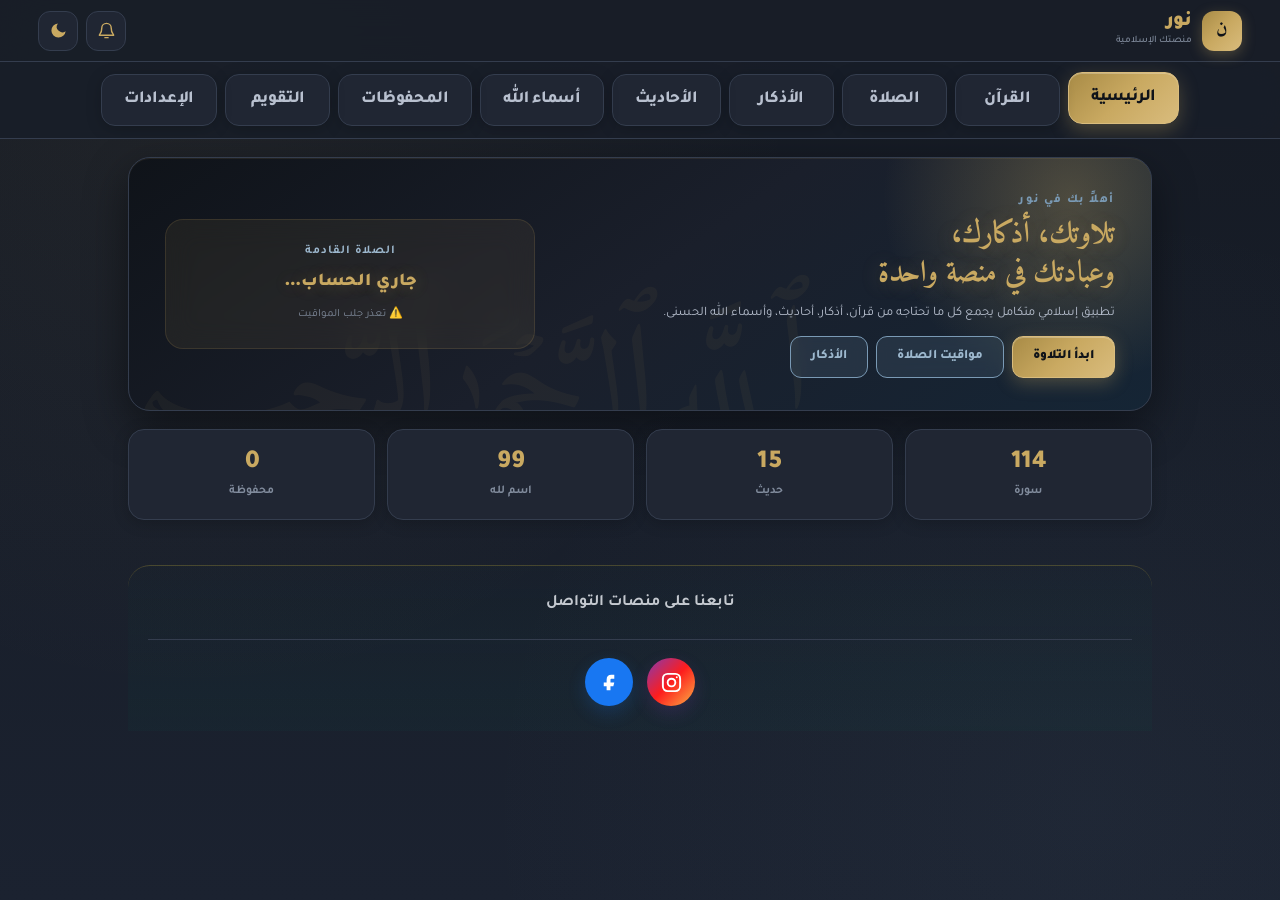
<file: index.html>
<!DOCTYPE html>
<html lang="ar" dir="rtl">
<head>
    <meta charset="UTF-8">
    <meta name="viewport" content="width=device-width, initial-scale=1, viewport-fit=cover">
    <meta name="theme-color" content="#0d1119">
    <title>نور | المنصة الإسلامية المتكاملة</title>
    <link rel="manifest" href="manifest.json">
    <link rel="preconnect" href="https://fonts.googleapis.com">
    <link rel="preconnect" href="https://fonts.gstatic.com" crossorigin>
    <link href="https://fonts.googleapis.com/css2?family=Amiri:wght@400;700&family=Noto+Naskh+Arabic:wght@400;700&family=Tajawal:wght@400;500;700;800;900&display=swap" rel="stylesheet">
    <link rel="stylesheet" href="style.css">

<style id="noor-responsive">
html,body{width:100%;max-width:100%;overflow-x:hidden}
img,video,canvas,svg{max-width:100%;height:auto}
button,input,select,textarea{max-width:100%;font:inherit;box-sizing:border-box}

.noor-actions{max-width:calc(100vw - 16px);box-sizing:border-box;flex-wrap:nowrap}

.grid,.cards,.card-grid,.features,.items,.surah-grid,.reader-grid{
    grid-template-columns:repeat(auto-fit,minmax(min(260px,100%),1fr))
}

@media(max-width:700px){
    .grid,.cards,.card-grid,.features,.items,.surah-grid,.reader-grid{
        grid-template-columns:1fr!important
    }

    .row,.flex-row{
        flex-wrap:wrap!important
    }

    .container,.wrapper,.content,.main-content,.page-content,.section,.hero,header,nav,main,footer{
        max-width:100%
    }
}

@media(max-width:600px){
    .noor-actions{
        top:max(8px,env(safe-area-inset-top));
        left:auto;
        right:max(8px,env(safe-area-inset-right));
        gap:6px
    }

    .noor-action-btn{
        width:44px!important;
        height:44px!important;
        min-width:44px!important;
        padding:0!important;
        border-radius:13px!important;
        justify-content:center;
        flex:0 0 44px
    }

    .noor-action-btn span:last-child{
        display:none!important
    }

    .noor-action-icon{
        font-size:18px!important
    }

    .modal,.dialog,.popup{
        width:calc(100vw - 24px)!important;
        max-width:calc(100vw - 24px)!important;
        margin:12px auto!important
    }
}

@media(max-width:360px){
    .noor-actions{
        gap:4px
    }

    .noor-action-btn{
        width:40px!important;
        height:40px!important;
        min-width:40px!important;
        flex-basis:40px;
        border-radius:11px!important
    }

    .noor-action-icon{
        font-size:16px!important
    }
}

@media(max-height:500px) and (orientation:landscape){
    .noor-actions{
        top:6px
    }

    .noor-action-btn{
        height:38px!important;
        min-height:38px!important
    }
}


/* ================================
   أيقونات التواصل الاجتماعي
   ================================ */

.social-footer{
    width:100%;
    margin:45px auto 20px;
    padding:25px 20px;
    text-align:center;
    border-top:1px solid rgba(212,175,55,.25);
    background:linear-gradient(
        180deg,
        rgba(13,81,72,.03),
        rgba(13,81,72,.10)
    );
    border-radius:22px 22px 0 0;
    box-sizing:border-box;
}

.social-title{
    margin-bottom:18px;
    font-size:16px;
    font-weight:700;
    opacity:.85;
}

.social-links{
    display:flex;
    justify-content:center;
    align-items:center;
    gap:14px;
    flex-wrap:wrap;
}

.social-icon{
    width:48px;
    height:48px;
    display:inline-flex;
    align-items:center;
    justify-content:center;
    border-radius:50%;
    color:#fff;
    text-decoration:none;
    transition:
        transform .2s ease,
        box-shadow .2s ease,
        opacity .2s ease;
}

.social-icon svg{
    width:23px;
    height:23px;
    display:block;
}

.instagram-icon{
    background:linear-gradient(
        135deg,
        #833ab4,
        #fd1d1d,
        #fcb045
    );
    box-shadow:0 7px 18px rgba(131,58,180,.20);
}

.facebook-icon{
    background:#1877f2;
    box-shadow:0 7px 18px rgba(24,119,242,.20);
}

.social-icon:hover{
    transform:translateY(-4px) scale(1.05);
    opacity:.92;
}

.social-icon:active{
    transform:translateY(-1px) scale(.97);
}

.social-icon:focus-visible{
    outline:3px solid rgba(212,175,55,.55);
    outline-offset:3px;
}

@media(max-width:600px){
    .social-footer{
        margin-top:30px;
        padding:22px 14px;
        border-radius:18px 18px 0 0;
    }

    .social-title{
        font-size:15px;
        margin-bottom:15px;
    }

    .social-links{
        gap:12px;
    }

    .social-icon{
        width:46px;
        height:46px;
    }
}

</style>
</head>

<body>

    <header class="topbar">
        <div class="brand">
            <div class="brand-mark">ن</div>

            <div class="brand-text">
                <strong>نور</strong>
                <small>منصتك الإسلامية</small>
            </div>
        </div>

        <button class="mobile-menu-toggle" id="mobileMenuToggle"
                type="button" aria-label="فتح قائمة الأقسام"
                aria-controls="mainNav" aria-expanded="false" title="الأقسام">
            <span></span>
            <span></span>
            <span></span>
        </button>

        <div class="top-actions">

            <button class="icon-btn"
                    id="notificationBtnTop"
                    title="الإشعارات"
                    aria-label="الإشعارات">

                <svg viewBox="0 0 24 24"
                     fill="none"
                     xmlns="http://www.w3.org/2000/svg"
                     aria-hidden="true">

                    <path d="M18 9a6 6 0 0 0-12 0c0 7-3 7-3 9h18c0-2-3-2-3-9Z"
                          stroke="currentColor"
                          stroke-width="1.8"
                          stroke-linejoin="round"/>

                    <path d="M10 21h4"
                          stroke="currentColor"
                          stroke-width="1.8"
                          stroke-linecap="round"/>

                </svg>

            </button>


            <button class="icon-btn"
                    id="themeToggle"
                    title="تبديل الوضع">

                <svg class="icon-moon"
                     viewBox="0 0 24 24"
                     fill="none"
                     xmlns="http://www.w3.org/2000/svg">

                    <path d="M21 12.79A9 9 0 1 1 11.21 3 7 7 0 0 0 21 12.79Z"
                          fill="currentColor"/>

                </svg>

                <svg class="icon-sun"
                     viewBox="0 0 24 24"
                     fill="none"
                     xmlns="http://www.w3.org/2000/svg">

                    <circle cx="12"
                            cy="12"
                            r="4"
                            fill="currentColor"/>

                    <path d="M12 2V4M12 20V22M4.93 4.93L6.34 6.34M17.66 17.66L19.07 19.07M2 12H4M20 12H22M4.93 19.07L6.34 17.66M17.66 6.34L19.07 4.93"
                          stroke="currentColor"
                          stroke-width="2"
                          stroke-linecap="round"/>

                </svg>

            </button>

        </div>
    </header>


    <nav class="main-nav" id="mainNav">

        <button class="nav-btn active" data-go="homeSection">
            <span class="nav-label">الرئيسية</span>
        </button>

        <button class="nav-btn" data-go="quranSection">
            <span class="nav-label">القرآن</span>
        </button>

        <button class="nav-btn" data-go="prayerSection">
            <span class="nav-label">الصلاة</span>
        </button>

        <button class="nav-btn" data-go="azkarSection">
            <span class="nav-label">الأذكار</span>
        </button>

        <button class="nav-btn" data-go="hadithSection">
            <span class="nav-label">الأحاديث</span>
        </button>

        <button class="nav-btn" data-go="asmaSection">
            <span class="nav-label">أسماء الله</span>
        </button>

        <button class="nav-btn" data-go="favoritesSection">
            <span class="nav-label">المحفوظات</span>
        </button>

        <button class="nav-btn" data-go="calendarSection">
            <span class="nav-label">التقويم</span>
        </button>

        <button class="nav-btn" data-go="settingsSection">
            <span class="nav-label">الإعدادات</span>
        </button>

    </nav>


    <main class="app-shell">

        <!-- الرئيسية -->
        <section class="section-page active-page" id="homeSection">

            <div class="hero">

                <div class="hero-content">

                    <span class="eyebrow">أهلاً بك في نور</span>

                    <h1>
                        تلاوتك، أذكارك،<br>
                        وعبادتك في منصة واحدة
                    </h1>

                    <p>
                        تطبيق إسلامي متكامل يجمع كل ما تحتاجه من قرآن،
                        أذكار، أحاديث، وأسماء الله الحسنى.
                    </p>

                    <div class="hero-actions">

                        <button class="primary-btn"
                                data-go="quranSection">
                            ابدأ التلاوة
                        </button>

                        <button class="secondary-btn"
                                data-go="prayerSection">
                            مواقيت الصلاة
                        </button>

                        <button class="secondary-btn"
                                data-go="azkarSection">
                            الأذكار
                        </button>

                    </div>

                </div>


                <div class="next-card">

                    <span>الصلاة القادمة</span>

                    <strong id="nextPrayer">
                        جاري الحساب…
                    </strong>

                    <small id="prayerStatus">
                        اختر دولتك
                    </small>

                </div>

            </div>


            <div class="stats-grid">

                <div class="stat-card"
                     data-go="quranSection">

                    <strong>114</strong>
                    <small>سورة</small>

                </div>


                <div class="stat-card"
                     data-go="hadithSection">

                    <strong id="hadithCount">15</strong>
                    <small>حديث</small>

                </div>


                <div class="stat-card"
                     data-go="asmaSection">

                    <strong id="asmaCount">99</strong>
                    <small>اسم لله</small>

                </div>


                <div class="stat-card"
                     data-go="favoritesSection">

                    <strong id="favCount">0</strong>
                    <small>محفوظة</small>

                </div>

            </div>

        </section>


        <!-- القرآن -->
        <section class="section-page" id="quranSection">

            <div class="page-head">

                <div>

                    <span class="eyebrow">
                        القرآن الكريم
                    </span>

                    <h2>
                        المصحف الشريف
                    </h2>

                    <p>
                        اختر السورة لقراءتها أو حفظها
                    </p>

                </div>

                <button class="secondary-btn-light"
                        id="openLastSurah">
                    متابعة القراءة
                </button>

            </div>


            <div class="search-wrap">

                <input id="quranSearch"
                       class="search-input"
                       placeholder="ابحث عن اسم السورة أو رقمها…">

            </div>


            <div id="surahList"
                 class="surah-list">
            </div>

        </section>


        <!-- القارئ -->
        <section class="section-page" id="readerSection">

            <div class="page-head">

                <div>

                    <span class="eyebrow">
                        التلاوة
                    </span>

                    <h2 id="readerTitle">
                        الفاتحة
                    </h2>

                    <p id="readerMeta">
                        سورة رقم 1
                    </p>

                </div>


                <div class="row-actions">

                    <button class="secondary-btn-light"
                            id="readerBack">
                        العودة للسور
                    </button>

                    <button class="secondary-btn-light"
                            id="viewModeToggle">
                        عرض الصفحة
                    </button>

                </div>

            </div>


            <div class="quran-controls">

                <div class="control-card">

                    <label>
                        اختر القارئ
                    </label>

                    <select id="reciterSelect"
                            class="select-input">

                        <option value="fixed-yasser">
                            ياسر الدوسري
                        </option>

                        <option value="fixed-afasy">
                            مشاري العفاسي
                        </option>

                        <option value="fixed-luhaidan">
                            محمد اللحيدان
                        </option>

                        <option value="fixed-islam">
                            إسلام صبحي
                        </option>

                        <option value="fixed-sudais">
                            عبد الرحمن السديس
                        </option>

                        <option value="fixed-muaiqly">
                            ماهر المعيقلي
                        </option>

                        <option value="fixed-husary">
                            محمود خليل الحصري
                        </option>

                    </select>

                </div>


                <div class="control-card">

                    <label>
                        تلاوة السورة
                    </label>

                    <audio id="quranAudio"
                           controls
                           preload="auto">
                    </audio>

                    <button class="primary-btn"
                            id="playAudioBtn">
                        تشغيل التلاوة
                    </button>

                    <small id="audioStatus">
                        اختر قارئاً ثم اضغط تشغيل
                    </small>

                </div>

            </div>


            <div id="readerVerses"
                 class="reader-verses">
            </div>

        </section>


        <!-- الصلاة -->
        <section class="section-page" id="prayerSection">

            <div class="page-head">

                <div>

                    <span class="eyebrow">
                        العبادات
                    </span>

                    <h2>
                        مواقيت الصلاة
                    </h2>

                    <p>
                        اختر دولتك لعرض المواقيت
                    </p>

                </div>


                <button class="primary-btn"
                        id="useLocation">
                    تحديد موقعي
                </button>

            </div>


            <div class="location-card">

                <div class="location-info">

                    <strong id="locationText">
                        عمّان، الأردن
                    </strong>

                    <small>
                        الموقع المختار
                    </small>

                </div>


                <div class="location-controls">

                    <select id="countrySelect"
                            class="select-input">
                    </select>

                </div>

            </div>


            <div class="prayer-grid"
                 id="prayerTimes">
            </div>


            <div class="countdown-card">

                <span>
                    الوقت المتبقي للصلاة القادمة
                </span>

                <strong id="nextPrayerLarge">
                    —
                </strong>

            </div>


            <div class="setting-row">

                <div>

                    <strong>
                        منبه الصلاة
                    </strong>

                    <small>
                        تنبيه عند دخول وقت الصلاة
                    </small>

                </div>


                <label class="switch">

                    <input type="checkbox"
                           id="alarmToggle">

                    <span></span>

                </label>

            </div>

        </section>


        <!-- الأذكار -->
        <section class="section-page" id="azkarSection">

            <div class="page-head">

                <div>

                    <span class="eyebrow">
                        الذكر
                    </span>

                    <h2>
                        الأذكار والأدعية
                    </h2>

                    <p>
                        اختر القسم المناسب
                    </p>

                </div>

            </div>


            <div class="tabs"
                 id="azkarTabs">

                <button class="tab active"
                        data-zekr="morning">
                    أذكار الصباح
                </button>

                <button class="tab"
                        data-zekr="evening">
                    أذكار المساء
                </button>

                <button class="tab"
                        data-zekr="sleep">
                    أذكار النوم
                </button>

                <button class="tab"
                        data-zekr="dua">
                    أدعية عامة
                </button>

                <button class="tab"
                        data-zekr="quran">
                    أدعية قرآنية
                </button>

            </div>


            <div id="azkarList"
                 class="azkar-list">
            </div>

        </section>


        <!-- الأحاديث -->
        <section class="section-page"
                 id="hadithSection">

            <div class="page-head">

                <div>

                    <span class="eyebrow">
                        السنة النبوية
                    </span>

                    <h2>
                        الأحاديث الشريفة
                    </h2>

                    <p>
                        من كلام خير البشر ﷺ
                    </p>

                </div>

            </div>


            <div id="hadithList"
                 class="hadith-list">
            </div>

        </section>


        <!-- أسماء الله -->
        <section class="section-page"
                 id="asmaSection">

            <div class="page-head">

                <div>

                    <span class="eyebrow">
                        الجمال الإلهي
                    </span>

                    <h2>
                        أسماء الله الحسنى
                    </h2>

                    <p>
                        لِلَّهِ الْأَسْمَاءُ الْحُسْنَىٰ فَادْعُوهُ بِهَا
                    </p>

                </div>

            </div>


            <div id="asmaGrid"
                 class="asma-grid">
            </div>

        </section>


        <!-- المحفوظات -->
        <section class="section-page"
                 id="favoritesSection">

            <div class="page-head">

                <div>

                    <span class="eyebrow">
                        المكتبة الشخصية
                    </span>

                    <h2>
                        السور المحفوظة
                    </h2>

                    <p>
                        جميع السور التي حفظتها للقراءة والاستماع
                    </p>

                </div>


                <button class="danger-btn"
                        id="clearFavorites">
                    مسح الكل
                </button>

            </div>


            <div id="favoritesList"
                 class="favorites-list">
            </div>

        </section>


        <!-- التقويم -->
        <section class="section-page"
                 id="calendarSection">

            <div class="page-head">

                <div>

                    <span class="eyebrow">
                        التاريخ
                    </span>

                    <h2>
                        التقويم الهجري والميلادي
                    </h2>

                </div>

            </div>


            <div class="calendar-card">

                <div>

                    <span>
                        الميلادي
                    </span>

                    <strong id="gregorianDate">
                        —
                    </strong>

                </div>


                <div>

                    <span>
                        الهجري
                    </span>

                    <strong id="hijriDate">
                        —
                    </strong>

                </div>

            </div>

        </section>


        <!-- الإعدادات -->
        <section class="section-page"
                 id="settingsSection">

            <div class="page-head">

                <div>

                    <span class="eyebrow">
                        التخصيص
                    </span>

                    <h2>
                        الإعدادات
                    </h2>

                </div>

            </div>


            <div class="settings-list">

                <div class="setting-row">

                    <div>

                        <strong>
                            الوضع الليلي
                        </strong>

                        <small>
                            تغيير مظهر التطبيق
                        </small>

                    </div>


                    <label class="switch">

                        <input type="checkbox"
                               id="themeToggle2">

                        <span></span>

                    </label>

                </div>


                <div class="setting-row">

                    <div>

                        <strong>
                            الإشعارات
                        </strong>

                        <small>
                            تفعيل الإشعارات
                        </small>

                    </div>


                    <button class="secondary-btn-light"
                            id="notificationBtn">
                        تفعيل
                    </button>

                </div>


                <div class="setting-row">

                    <div>

                        <strong>
                            الأذان التلقائي
                        </strong>

                        <small>
                            تشغيل الأذان تلقائياً عند دخول وقت الصلاة (بصوت العفاسي)
                        </small>

                    </div>


                    <label class="switch">

                        <input type="checkbox"
                               id="adhanToggle">

                        <span></span>

                    </label>

                </div>


                <div class="setting-row">

                    <div>

                        <strong>
                            تجربة الأذان
                        </strong>

                        <small>
                            اضغط لتشغيل الأذان الآن والتحقق من عمله
                        </small>

                    </div>


                    <div style="display:flex; gap:8px; flex-wrap:wrap;">

                        <button class="secondary-btn-light"
                                id="testAdhanNormal">
                            🔊 أذان عادي
                        </button>

                        <button class="secondary-btn-light"
                                id="testAdhanFajr">
                            🌙 أذان الفجر
                        </button>

                    </div>

                </div>


                <div class="setting-row">

                    <div>

                        <strong>
                            مسح البيانات
                        </strong>

                        <small>
                            حذف جميع البيانات المحفوظة
                        </small>

                    </div>


                    <button class="danger-btn"
                            id="clearData">
                        مسح
                    </button>

                </div>

            </div>

        </section>


        <!-- ==================================================
             أيقونات Instagram و Facebook
             ================================================== -->

        <footer class="social-footer">

            <div class="social-title">
                تابعنا على منصات التواصل
            </div>


            <div class="social-links">

                <!-- Instagram -->
                <a class="social-icon instagram-icon"
                   href="https://www.instagram.com/qais_abo_adam/?hl=ar"
                   target="_blank"
                   rel="noopener noreferrer"
                   aria-label="Instagram"
                   title="Instagram">

                    <svg viewBox="0 0 24 24"
                         fill="none"
                         xmlns="http://www.w3.org/2000/svg"
                         aria-hidden="true">

                        <rect x="3"
                              y="3"
                              width="18"
                              height="18"
                              rx="5"
                              stroke="currentColor"
                              stroke-width="2"/>

                        <circle cx="12"
                                cy="12"
                                r="4"
                                stroke="currentColor"
                                stroke-width="2"/>

                        <circle cx="17.5"
                                cy="6.5"
                                r="1"
                                fill="currentColor"/>

                    </svg>

                </a>


                <!-- Facebook -->
                <a class="social-icon facebook-icon"
                   href="https://web.facebook.com/quaes.almjdalawi?locale=ar_AR"
                   target="_blank"
                   rel="noopener noreferrer"
                   aria-label="Facebook"
                   title="Facebook">

                    <svg viewBox="0 0 24 24"
                         xmlns="http://www.w3.org/2000/svg"
                         aria-hidden="true">

                        <path d="M14 8h3V4h-3c-3.31 0-5 1.69-5 5v3H6v4h3v4h4v-4h3l1-4h-4V9c0-.66.34-1 1-1z"
                              fill="currentColor"/>

                    </svg>

                </a>

            </div>

        </footer>

    </main>


    <div class="toast"
         id="toast">
    </div>


    <script src="app.js"></script>

</body>
</html>
</file>
<file: style.css>
/* ============================================
   نور | المنصة الإسلامية
   ذهبي + سماوي + سكني غامق 🏆🌤️🏙️
   تصميم مصغّر - الجزء 1/2
   ============================================ */

:root {
    /* 🏆 الذهبي */
    --gold: #c9a961;
    --gold-light: #d9bc7d;
    --gold-dark: #a88b46;
    --gold-glow: rgba(201, 169, 97, 0.3);
    --gold-glow-soft: rgba(201, 169, 97, 0.15);

    /* 🌤️ السماوي */
    --sky: #7a9ab5;
    --sky-light: #9db8ce;
    --sky-dark: #5a7a95;
    --sky-glow: rgba(122, 154, 181, 0.3);

    /* 🏙️ السكني - غامق */
    --steel: #1a1f2b;
    --steel-light: #252b3a;
    --steel-dark: #0f1319;

    /* الخلفيات */
    --bg: #151a23;
    --bg-gradient:
        radial-gradient(circle at 15% 10%, rgba(201, 169, 97, 0.06) 0%, transparent 45%),
        radial-gradient(circle at 85% 90%, rgba(122, 154, 181, 0.05) 0%, transparent 45%),
        linear-gradient(180deg, #151a23 0%, #1b2230 100%);
    --card: #202633;
    --card-hover: #293142;
    --card-elevated: #2d3545;

    /* النصوص */
    --text: #e2e6ec;
    --text-light: #b8c0cf;
    --muted: #808b9c;
    --muted-dark: #5a6474;

    /* الحدود */
    --border: #343d4e;
    --border-light: #465064;

    /* الظلال */
    --shadow: 0 6px 24px rgba(0, 0, 0, 0.35);
    --shadow-hover: 0 10px 32px rgba(0, 0, 0, 0.45);
    --shadow-soft: 0 3px 16px rgba(0, 0, 0, 0.2);

    /* الأبعاد */
    --radius: 16px;
    --radius-sm: 12px;
    --radius-lg: 22px;

    /* الانتقالات */
    --transition: all 0.3s cubic-bezier(0.4, 0, 0.2, 1);
    --transition-bounce: all 0.35s cubic-bezier(0.34, 1.56, 0.64, 1);
}

body.light {
    --gold: #b8942c;
    --gold-light: #d0aa4c;
    --gold-dark: #80671c;
    --gold-glow: rgba(184, 148, 44, 0.22);
    --gold-glow-soft: rgba(184, 148, 44, 0.10);

    --sky: #587a9d;
    --sky-light: #7899b8;
    --sky-dark: #405f7d;
    --sky-glow: rgba(88, 122, 157, 0.20);

    --steel: #3d4452;
    --steel-light: #555d6e;
    --steel-dark: #2a3038;

    --bg: #dfe4ea;
    --bg-gradient:
        radial-gradient(circle at 15% 10%, rgba(184, 148, 44, 0.05) 0%, transparent 45%),
        radial-gradient(circle at 85% 90%, rgba(91, 127, 168, 0.05) 0%, transparent 45%),
        linear-gradient(180deg, #dfe4ea 0%, #d5dce4 100%);
    --card: #e7eaee;
    --card-hover: #dfe4e9;
    --card-elevated: #eceff2;

    --text: #252b35;
    --text-light: #46505e;
    --muted: #687383;
    --muted-dark: #8b95a3;

    --border: #b9c3ce;
    --border-light: #a8b3c0;

    --shadow: 0 4px 16px rgba(42, 49, 66, 0.10);
    --shadow-hover: 0 10px 28px rgba(42, 49, 66, 0.14);
    --shadow-soft: 0 2px 10px rgba(42, 49, 66, 0.08);
}

/* ===== إعادة الضبط ===== */
* {
    margin: 0;
    padding: 0;
    box-sizing: border-box;
    -webkit-tap-highlight-color: transparent;
}

html {
    scroll-behavior: smooth;
    -webkit-text-size-adjust: 100%;
}

body {
    font-family: 'Tajawal', 'Segoe UI', -apple-system, sans-serif;
    background: var(--bg-gradient);
    background-attachment: fixed;
    color: var(--text);
    min-height: 100vh;
    transition: background 0.5s ease, color 0.4s ease;
    overflow-x: hidden;
    line-height: 1.55;
    font-size: 14px;
    -webkit-font-smoothing: antialiased;
}

/* ============================================
   الشريط العلوي
   ============================================ */
.topbar {
    background: rgba(25, 30, 40, 0.94);
    backdrop-filter: blur(20px) saturate(180%);
    -webkit-backdrop-filter: blur(20px) saturate(180%);
    border-bottom: 1px solid var(--border);
    padding: 0 3%;
    height: 62px;
    display: flex;
    align-items: center;
    justify-content: space-between;
    position: sticky;
    top: 0;
    z-index: 100;
    transition: var(--transition);
}

body.light .topbar {
    background: rgba(220, 225, 231, 0.97);
}

.brand {
    display: flex;
    align-items: center;
    gap: 10px;
}

.brand-mark {
    width: 40px;
    height: 40px;
    border-radius: 12px;
    background: linear-gradient(135deg, var(--gold-dark), var(--gold), var(--gold-light));
    display: grid;
    place-items: center;
    font-size: 20px;
    color: var(--steel-dark);
    font-weight: 900;
    font-family: 'Amiri', serif;
    box-shadow: 0 4px 14px var(--gold-glow);
    transition: var(--transition);
    position: relative;
    overflow: hidden;
}

.brand-mark::before {
    content: '';
    position: absolute;
    inset: 0;
    background: linear-gradient(
        45deg,
        transparent 30%,
        rgba(255, 255, 255, 0.3) 50%,
        transparent 70%
    );
    transform: translateX(-100%);
    transition: transform 0.7s ease;
}

.brand-mark:hover::before {
    transform: translateX(100%);
}

.brand strong {
    font-size: 20px;
    color: var(--gold);
    display: block;
    line-height: 1;
    font-weight: 900;
    letter-spacing: -0.3px;
    transition: var(--transition);
}

body.light .brand strong {
    color: var(--gold-dark);
}

.brand small {
    font-size: 10px;
    color: var(--muted);
    display: block;
    margin-top: 2px;
    font-weight: 500;
}

.top-actions {
    display: flex;
    align-items: center;
    gap: 8px;
}

/* زر Download المخصص */
.download-btn {
    display: inline-flex;
    align-items: center;
    justify-content: center;
    gap: 7px;
    background: linear-gradient(135deg, var(--gold-dark), var(--gold), var(--gold-light));
    border: 1px solid var(--gold-light);
    color: var(--steel-dark);
    padding: 0 16px;
    height: 40px;
    border-radius: 12px;
    font-weight: 900;
    cursor: pointer;
    transition: var(--transition-bounce);
    font-size: 13px;
    font-family: inherit;
    box-shadow: 0 5px 16px var(--gold-glow),
                inset 0 1px 0 rgba(255, 255, 255, 0.25);
    position: relative;
    overflow: hidden;
    white-space: nowrap;
    letter-spacing: 0.3px;
}

.download-btn::before {
    content: '';
    position: absolute;
    inset: 0;
    background: linear-gradient(90deg, transparent, rgba(255, 255, 255, 0.4), transparent);
    transform: translateX(-100%);
    transition: transform 0.7s ease;
}

.download-btn:hover::before {
    transform: translateX(100%);
}

.download-btn:hover {
    transform: translateY(-2px) scale(1.03);
    box-shadow: 0 10px 26px var(--gold-glow),
                inset 0 1px 0 rgba(255, 255, 255, 0.35);
}

.download-btn:active {
    transform: translateY(0) scale(0.97);
}

.download-btn svg {
    width: 16px;
    height: 16px;
    flex-shrink: 0;
}

.download-btn.installed {
    display: none !important;
}

.icon-btn {
    width: 40px;
    height: 40px;
    border: 1px solid var(--border);
    background: var(--card);
    border-radius: 12px;
    font-size: 18px;
    transition: var(--transition-bounce);
    display: grid;
    place-items: center;
    cursor: pointer;
    color: var(--gold);
    position: relative;
    overflow: hidden;
}

.icon-btn:hover {
    background: var(--card-hover);
    border-color: var(--gold);
    transform: translateY(-1px) scale(1.05);
    box-shadow: 0 6px 18px var(--gold-glow);
    color: var(--gold-light);
}

.icon-btn:active {
    transform: translateY(0) scale(0.95);
}

.icon-btn svg {
    width: 19px;
    height: 19px;
    transition: var(--transition);
}

#notificationBtnTop.notif-active {
    background: var(--gold);
    border-color: var(--gold-light);
    color: var(--steel-dark);
    box-shadow: 0 6px 18px var(--gold-glow);
}

.icon-moon {
    display: block;
}

.icon-sun {
    display: none;
}

body.light .icon-moon {
    display: none;
}

body.light .icon-sun {
    display: block;
}

/* ============================================
   شريط التنقل
   ============================================ */
.main-nav {
    display: flex;
    gap: 8px;
    padding: 12px 3%;
    justify-content: center;
    background: rgba(25, 30, 40, 0.90);
    backdrop-filter: blur(20px) saturate(180%);
    -webkit-backdrop-filter: blur(20px) saturate(180%);
    border-bottom: 1px solid var(--border);
    overflow-x: auto;
    scrollbar-width: none;
    -webkit-overflow-scrolling: touch;
    position: sticky;
    top: 62px;
    z-index: 99;
    transition: var(--transition);
}

body.light .main-nav {
    background: rgba(220, 225, 231, 0.93);
}

.main-nav::-webkit-scrollbar {
    display: none;
}

.nav-btn {
    flex: 0 0 auto;
    display: flex;
    align-items: center;
    justify-content: center;
    padding: 12px 22px;
    background: var(--card);
    border: 1.5px solid var(--border);
    border-radius: 14px;
    cursor: pointer;
    transition: var(--transition);
    min-width: 105px;
    color: var(--text-light);
    font-weight: 700;
    box-shadow: var(--shadow-soft);
    font-family: inherit;
    position: relative;
    overflow: hidden;
}

.nav-btn::before {
    content: '';
    position: absolute;
    top: 0;
    left: -100%;
    width: 100%;
    height: 100%;
    background: linear-gradient(
        90deg,
        transparent,
        rgba(201, 169, 97, 0.08),
        transparent
    );
    transition: left 0.6s ease;
}

.nav-btn:hover::before {
    left: 100%;
}

.nav-btn:hover {
    border-color: var(--sky);
    transform: translateY(-2px);
    box-shadow: 0 6px 18px var(--sky-glow);
    color: var(--sky);
    background: var(--card-hover);
}

.nav-btn.active {
    background: linear-gradient(
        135deg,
        var(--gold-dark),
        var(--gold),
        var(--gold-light)
    );
    color: var(--steel-dark);
    border-color: var(--gold-light);
    box-shadow:
        0 6px 20px var(--gold-glow),
        inset 0 1px 0 rgba(255, 255, 255, 0.25);
    transform: translateY(-2px);
    font-weight: 900;
}

.nav-btn.active:hover {
    color: var(--steel-dark);
    box-shadow: 0 10px 28px var(--gold-glow);
}

.nav-label {
    font-size: 17px;
    font-weight: 800;
    white-space: nowrap;
    display: block;
    color: inherit;
    letter-spacing: -0.2px;
    font-family: 'Tajawal', sans-serif;
}

/* ============================================
   المحتوى الرئيسي
   ============================================ */
.app-shell {
    max-width: 1100px;
    margin: 18px auto;
    padding: 0 3%;
}

.section-page {
    display: none;
    animation: fadeIn 0.4s ease;
}

.section-page.active-page {
    display: block;
}

@keyframes fadeIn {
    from {
        opacity: 0;
        transform: translateY(12px);
    }

    to {
        opacity: 1;
        transform: translateY(0);
    }
}

/* ============================================
   Hero
   ============================================ */
.hero {
    background: linear-gradient(
        145deg,
        #0f1319 0%,
        #1a1f2b 50%,
        #152535 100%
    );
    border: 1.5px solid var(--border);
    border-radius: 22px;
    padding: 32px 36px;
    display: grid;
    grid-template-columns: 1.5fr 1fr;
    gap: 26px;
    align-items: center;
    color: #fff;
    box-shadow:
        0 16px 44px rgba(0, 0, 0, 0.45),
        inset 0 1px 0 rgba(201, 169, 97, 0.1);
    position: relative;
    overflow: hidden;
    transition: var(--transition);
}

body.light .hero {
    background: linear-gradient(
        145deg,
        #dde4eb 0%,
        #d2dbe4 50%,
        #c7d2dc 100%
    );
    box-shadow:
        0 16px 44px rgba(91, 127, 168, 0.12),
        inset 0 1px 0 rgba(255, 255, 255, 0.8);
}

.hero::before {
    content: '';
    position: absolute;
    width: 380px;
    height: 380px;
    border-radius: 50%;
    background: radial-gradient(
        circle,
        var(--gold-glow) 0%,
        transparent 70%
    );
    right: -110px;
    top: -150px;
    pointer-events: none;
    animation: pulseGlow 8s ease-in-out infinite;
}

@keyframes pulseGlow {
    0%,
    100% {
        opacity: 0.4;
        transform: scale(1);
    }

    50% {
        opacity: 0.7;
        transform: scale(1.08);
    }
}

.hero::after {
    content: '﷽';
    position: absolute;
    font-size: 150px;
    opacity: 0.05;
    left: -30px;
    bottom: -50px;
    pointer-events: none;
    font-family: 'Amiri', serif;
    color: var(--gold);
    line-height: 1;
}

.hero-content {
    position: relative;
    z-index: 2;
}

.hero h1 {
    font-size: 30px;
    line-height: 1.3;
    font-weight: 900;
    color: var(--gold);
    letter-spacing: -0.5px;
    text-shadow: 0 2px 20px var(--gold-glow);
    font-family: 'Amiri', serif;
}

body.light .hero h1 {
    color: var(--gold-dark);
    text-shadow: 0 2px 15px var(--gold-glow);
}

.hero p {
    color: var(--text-light);
    line-height: 1.75;
    margin: 10px 0;
    font-size: 13px;
}

.eyebrow {
    color: var(--sky);
    font-size: 12px;
    font-weight: 800;
    letter-spacing: 1.5px;
    display: inline-block;
    margin-bottom: 5px;
    text-transform: uppercase;
}

body.light .eyebrow {
    color: var(--sky-dark);
}

.hero-actions {
    display: flex;
    gap: 8px;
    flex-wrap: wrap;
    margin-top: 10px;
}

/* ============================================
   الأزرار
   ============================================ */
.primary-btn {
    background: linear-gradient(
        135deg,
        var(--gold-dark),
        var(--gold),
        var(--gold-light)
    );
    border: 1px solid var(--gold-light);
    padding: 10px 20px;
    border-radius: 11px;
    font-weight: 900;
    color: var(--steel-dark);
    cursor: pointer;
    transition: var(--transition-bounce);
    box-shadow:
        0 5px 18px var(--gold-glow),
        inset 0 1px 0 rgba(255, 255, 255, 0.25);
    font-size: 13px;
    font-family: inherit;
    position: relative;
    overflow: hidden;
}

.primary-btn::before {
    content: '';
    position: absolute;
    inset: 0;
    background: linear-gradient(
        90deg,
        transparent,
        rgba(255, 255, 255, 0.35),
        transparent
    );
    transform: translateX(-100%);
    transition: transform 0.6s ease;
}

.primary-btn:hover::before {
    transform: translateX(100%);
}

.primary-btn:hover {
    transform: translateY(-2px) scale(1.02);
    box-shadow: 0 10px 28px var(--gold-glow);
}

.primary-btn:active {
    transform: translateY(0) scale(0.98);
}

.secondary-btn {
    background: rgba(122, 154, 181, 0.15);
    border: 1.5px solid var(--sky);
    padding: 10px 20px;
    border-radius: 11px;
    font-weight: 800;
    color: var(--sky-light);
    cursor: pointer;
    transition: var(--transition-bounce);
    font-size: 13px;
    font-family: inherit;
    backdrop-filter: blur(8px);
}

body.light .secondary-btn {
    color: var(--sky-dark);
}

.secondary-btn:hover {
    background: rgba(122, 154, 181, 0.25);
    border-color: var(--sky-light);
    transform: translateY(-2px) scale(1.02);
    box-shadow: 0 8px 22px var(--sky-glow);
    color: var(--sky-light);
}

.secondary-btn:active {
    transform: translateY(0) scale(0.98);
}

.secondary-btn-light {
    background: var(--card);
    border: 1.5px solid var(--border);
    padding: 9px 18px;
    border-radius: 11px;
    font-weight: 800;
    color: var(--text);
    cursor: pointer;
    transition: var(--transition-bounce);
    font-size: 12px;
    font-family: inherit;
}

.secondary-btn-light:hover {
    background: var(--sky);
    border-color: var(--sky);
    color: #fff;
    transform: translateY(-2px) scale(1.02);
    box-shadow: 0 8px 22px var(--sky-glow);
}

.secondary-btn-light:active {
    transform: translateY(0) scale(0.98);
}

.danger-btn {
    background: transparent;
    border: 1.5px solid var(--gold);
    color: var(--gold);
    padding: 9px 18px;
    border-radius: 11px;
    font-weight: 800;
    cursor: pointer;
    transition: var(--transition-bounce);
    font-size: 12px;
    font-family: inherit;
    box-shadow: 0 3px 10px var(--gold-glow-soft);
}

.danger-btn:hover {
    background: var(--gold);
    border-color: var(--gold-light);
    color: var(--steel-dark);
    transform: translateY(-2px) scale(1.02);
    box-shadow: 0 8px 22px var(--gold-glow);
}

.danger-btn:active {
    transform: translateY(0) scale(0.98);
}

/* ============================================
   بطاقة الصلاة القادمة
   ============================================ */
.next-card {
    background: rgba(201, 169, 97, 0.08);
    backdrop-filter: blur(14px);
    -webkit-backdrop-filter: blur(14px);
    border: 1.5px solid var(--gold-glow-soft);
    border-radius: 18px;
    padding: 22px 18px;
    text-align: center;
    position: relative;
    z-index: 2;
    transition: var(--transition);
}

.next-card:hover {
    transform: translateY(-3px);
    box-shadow: 0 12px 36px var(--gold-glow);
    border-color: var(--gold);
}

.next-card span {
    display: block;
    color: var(--sky-light);
    font-size: 12px;
    font-weight: 700;
    letter-spacing: 1px;
}

body.light .next-card span {
    color: var(--sky-dark);
}

.next-card strong {
    font-size: 18px;
    display: block;
    margin: 8px 0;
    color: var(--gold);
    font-weight: 900;
    text-shadow: 0 0 15px var(--gold-glow);
}

body.light .next-card strong {
    color: var(--gold-dark);
    text-shadow: none;
}

.next-card small {
    color: var(--muted);
    font-size: 11px;
}

/* ============================================
   الإحصائيات
   ============================================ */
.stats-grid {
    display: grid;
    grid-template-columns: repeat(4, 1fr);
    gap: 12px;
    margin-top: 18px;
}

.stat-card {
    background: var(--card);
    border: 1.5px solid var(--border);
    border-radius: 16px;
    padding: 18px 12px;
    text-align: center;
    transition: var(--transition-bounce);
    box-shadow: var(--shadow-soft);
    cursor: pointer;
    position: relative;
    overflow: hidden;
}

.stat-card::before {
    content: '';
    position: absolute;
    top: 0;
    left: 0;
    right: 0;
    height: 3px;
    background: linear-gradient(90deg, var(--gold), var(--sky));
    transform: scaleX(0);
    transform-origin: right;
    transition: transform 0.5s ease;
}

.stat-card:hover::before {
    transform: scaleX(1);
}

.stat-card:hover {
    transform: translateY(-4px);
    box-shadow: 0 12px 36px var(--gold-glow);
    border-color: var(--gold);
}

.stat-card:active {
    transform: translateY(-1px) scale(0.98);
}

.stat-card strong {
    font-size: 26px;
    color: var(--gold);
    display: block;
    line-height: 1.2;
    font-weight: 900;
    transition: var(--transition);
    letter-spacing: -0.5px;
}

body.light .stat-card strong {
    color: var(--gold-dark);
}

.stat-card:hover strong {
    color: var(--gold-light);
}

.stat-card small {
    color: var(--muted);
    font-size: 12px;
    font-weight: 700;
    display: block;
    margin-top: 3px;
}

/* ============================================
   رؤوس الصفحات
   ============================================ */
.page-head {
    display: flex;
    justify-content: space-between;
    align-items: center;
    margin-bottom: 16px;
    flex-wrap: wrap;
    gap: 10px;
}

.page-head h2 {
    font-size: 24px;
    color: var(--gold);
    font-weight: 900;
    line-height: 1.2;
    letter-spacing: -0.3px;
    transition: var(--transition);
}

body.light .page-head h2 {
    color: var(--gold-dark);
}

.page-head p {
    color: var(--muted);
    font-size: 13px;
    margin-top: 3px;
}

/* ============================================
   البطاقات العامة
   ============================================ */
.location-card {
    background: var(--card);
    border: 1.5px solid var(--border);
    border-radius: 16px;
    padding: 16px 20px;
    display: flex;
    justify-content: space-between;
    align-items: center;
    flex-wrap: wrap;
    gap: 12px;
    box-shadow: var(--shadow-soft);
    transition: var(--transition);
}

.location-card:hover {
    border-color: var(--sky);
    box-shadow: 0 8px 28px var(--sky-glow);
}

.location-info strong {
    font-size: 16px;
    display: block;
    font-weight: 800;
    color: var(--sky);
}

body.light .location-info strong {
    color: var(--sky-dark);
}

.location-info small {
    color: var(--muted);
    font-size: 11px;
}

.location-controls {
    display: flex;
    gap: 8px;
    flex-wrap: wrap;
    align-items: center;
}

.location-controls .select-input {
    min-width: 200px;
}

.city-input {
    width: 140px;
    padding: 9px 12px;
    font-size: 13px;
}

/* ============================================
   حقول الإدخال
   ============================================ */
.search-wrap {
    margin-bottom: 14px;
}

.search-input {
    width: 100%;
    padding: 12px 16px;
    border: 1.5px solid var(--border);
    border-radius: 12px;
    background: var(--card);
    color: var(--text);
    font-size: 14px;
    transition: var(--transition);
    outline: none;
    font-family: inherit;
    font-weight: 500;
}

.search-input:focus {
    border-color: var(--sky);
    box-shadow: 0 0 0 3px var(--sky-glow);
    background: var(--card-hover);
}

.search-input::placeholder {
    color: var(--muted);
}

.select-input {
    padding: 10px 14px;
    border: 1.5px solid var(--border);
    border-radius: 11px;
    background: var(--card);
    color: var(--text);
    font-size: 13px;
    outline: none;
    transition: var(--transition);
    font-family: inherit;
    cursor: pointer;
    font-weight: 600;
}

.select-input:focus {
    border-color: var(--sky);
    box-shadow: 0 0 0 3px var(--sky-glow);
}

/* ============================================
   قائمة السور
   ============================================ */
.surah-list {
    display: grid;
    grid-template-columns: repeat(auto-fill, minmax(230px, 1fr));
    gap: 10px;
}

.surah-row-wrapper {
    display: flex;
    gap: 8px;
    align-items: stretch;
}

.surah-row {
    flex: 1;
    background: var(--card);
    border: 1.5px solid var(--border);
    border-radius: 14px;
    padding: 12px 14px;
    display: grid;
    grid-template-columns: 34px 1fr;
    align-items: center;
    gap: 10px;
    cursor: pointer;
    transition: var(--transition-bounce);
    box-shadow: var(--shadow-soft);
    font-family: inherit;
    color: var(--text);
    text-align: right;
    position: relative;
    overflow: hidden;
}

.surah-row::before {
    content: '';
    position: absolute;
    right: 0;
    top: 0;
    bottom: 0;
    width: 3px;
    background: linear-gradient(180deg, var(--gold), var(--sky));
    transform: scaleY(0);
    transform-origin: top;
    transition: transform 0.4s ease;
}

.surah-row:hover::before {
    transform: scaleY(1);
}

.surah-row:hover {
    transform: translateY(-3px) scale(1.01);
    border-color: var(--gold);
    box-shadow: 0 8px 24px var(--gold-glow);
    background: var(--card-hover);
}

.surah-row:active {
    transform: translateY(-1px) scale(0.99);
}

.surah-number {
    width: 32px;
    height: 32px;
    background: linear-gradient(135deg, var(--gold-dark), var(--gold));
    border-radius: 10px;
    display: grid;
    place-items: center;
    font-weight: 900;
    color: var(--steel-dark);
    font-size: 12px;
    transition: var(--transition);
    box-shadow: 0 3px 10px var(--gold-glow);
}

.surah-row:hover .surah-number {
    transform: rotate(-8deg) scale(1.1);
    box-shadow: 0 5px 16px var(--gold-glow);
}

.surah-row strong {
    font-size: 14px;
    font-weight: 800;
    color: var(--text);
}

.save-surah-btn {
    width: 46px;
    min-width: 46px;
    background: var(--card);
    border: 1.5px solid var(--border);
    border-radius: 14px;
    display: grid;
    place-items: center;
    font-size: 20px;
    cursor: pointer;
    transition: var(--transition-bounce);
    color: var(--sky);
    box-shadow: var(--shadow-soft);
}

.save-surah-btn:hover {
    background: var(--sky);
    border-color: var(--sky);
    color: #fff;
    transform: translateY(-3px) scale(1.05);
    box-shadow: 0 10px 26px var(--sky-glow);
}

.save-surah-btn:active {
    transform: translateY(-1px) scale(0.95);
}

.save-surah-btn.saved {
    background: linear-gradient(135deg, var(--gold-dark), var(--gold));
    color: var(--steel-dark);
    border-color: var(--gold-light);
    box-shadow: 0 5px 16px var(--gold-glow);
}

/* ============================================
   مواقيت الصلاة
   ============================================ */
.prayer-grid {
    display: grid;
    grid-template-columns: repeat(3, 1fr);
    gap: 10px;
    margin-top: 14px;
}

.prayer-item {
    background: var(--card);
    border: 1.5px solid var(--border);
    border-radius: 14px;
    padding: 14px 18px;
    display: flex;
    justify-content: space-between;
    align-items: center;
    box-shadow: var(--shadow-soft);
    transition: var(--transition-bounce);
    position: relative;
    overflow: hidden;
}

.prayer-item::after {
    content: '';
    position: absolute;
    right: 0;
    top: 0;
    bottom: 0;
    width: 3px;
    background: linear-gradient(180deg, var(--sky), var(--gold));
    transform: scaleY(0);
    transform-origin: bottom;
    transition: transform 0.4s ease;
}

.prayer-item:hover::after {
    transform: scaleY(1);
}

.prayer-item:hover {
    transform: translateY(-3px);
    border-color: var(--sky);
    box-shadow: 0 8px 24px var(--sky-glow);
}

.prayer-item span {
    font-weight: 700;
    color: var(--text-light);
    font-size: 13px;
}

.prayer-item strong {
    font-size: 16px;
    color: var(--gold);
    font-weight: 900;
    transition: var(--transition);
    letter-spacing: -0.3px;
}

body.light .prayer-item strong {
    color: var(--gold-dark);
}

.prayer-item:hover strong {
    color: var(--gold-light);
}

.countdown-card {
    background: linear-gradient(
        135deg,
        var(--steel-dark),
        var(--steel),
        var(--sky-dark)
    );
    border: 1.5px solid var(--sky);
    border-radius: 16px;
    padding: 16px 22px;
    margin-top: 14px;
    display: flex;
    justify-content: space-between;
    align-items: center;
    flex-wrap: wrap;
    gap: 10px;
    box-shadow: 0 10px 30px var(--sky-glow);
    color: #fff;
    transition: var(--transition);
    position: relative;
    overflow: hidden;
}

.countdown-card::before {
    content: '';
    position: absolute;
    width: 220px;
    height: 220px;
    border-radius: 50%;
    background: radial-gradient(
        circle,
        var(--gold-glow),
        transparent 70%
    );
    right: -60px;
    top: -70px;
    pointer-events: none;
}

.countdown-card:hover {
    transform: translateY(-2px);
    box-shadow: 0 12px 38px var(--sky-glow);
}

.countdown-card span {
    font-size: 13px;
    font-weight: 800;
    color: #fff;
    position: relative;
    z-index: 1;
}

.countdown-card strong {
    font-size: 17px;
    color: var(--gold-light);
    font-weight: 900;
    position: relative;
    z-index: 1;
    letter-spacing: -0.3px;
    text-shadow: 0 0 15px var(--gold-glow);
}
/* ============================================
   الجزء 2/2
   ============================================ */

/* ============================================
   الأذكار
   ============================================ */
.tabs {
    display: flex;
    gap: 6px;
    flex-wrap: wrap;
    margin-bottom: 14px;
}

.tab {
    padding: 9px 16px;
    border: 1.5px solid var(--border);
    background: var(--card);
    border-radius: 11px;
    font-weight: 700;
    cursor: pointer;
    transition: var(--transition-bounce);
    color: var(--text);
    font-family: inherit;
    font-size: 13px;
}

.tab:hover {
    border-color: var(--sky);
    transform: translateY(-2px);
    box-shadow: 0 6px 18px var(--sky-glow);
    color: var(--sky);
    background: var(--card-hover);
}

.tab:active {
    transform: translateY(-1px) scale(0.98);
}

.tab.active {
    background: linear-gradient(135deg, var(--gold-dark), var(--gold));
    color: var(--steel-dark);
    border-color: var(--gold-light);
    box-shadow: 0 6px 18px var(--gold-glow);
    font-weight: 900;
}

.tab.active:hover {
    color: var(--steel-dark);
    transform: translateY(-2px) scale(1.02);
}

.azkar-list {
    display: grid;
    gap: 12px;
}

.zekr-card {
    background: var(--card);
    border: 1.5px solid var(--border);
    border-radius: 16px;
    padding: 18px 22px;
    box-shadow: var(--shadow-soft);
    transition: var(--transition);
    position: relative;
    overflow: hidden;
}

.zekr-card::before {
    content: '';
    position: absolute;
    right: 0;
    top: 0;
    bottom: 0;
    width: 3px;
    background: linear-gradient(180deg, var(--sky), var(--gold));
}

.zekr-card:hover {
    transform: translateY(-2px);
    box-shadow: 0 10px 32px var(--sky-glow);
    border-color: var(--sky);
}

.zekr-text {
    font-family: 'Amiri', 'Noto Naskh Arabic', serif;
    font-size: 21px;
    line-height: 2;
    color: var(--text);
}

.zekr-footer {
    display: flex;
    justify-content: space-between;
    align-items: center;
    margin-top: 12px;
    flex-wrap: wrap;
    gap: 8px;
}

.zekr-footer span {
    color: var(--muted);
    font-size: 12px;
    font-weight: 600;
}

.zekr-button {
    background: linear-gradient(135deg, var(--gold-dark), var(--gold));
    border: 1px solid var(--gold-light);
    padding: 7px 16px;
    border-radius: 10px;
    font-weight: 900;
    color: var(--steel-dark);
    cursor: pointer;
    transition: var(--transition-bounce);
    font-family: inherit;
    font-size: 12px;
    box-shadow: 0 4px 14px var(--gold-glow);
}

.zekr-button:hover {
    transform: translateY(-2px) scale(1.05);
    box-shadow: 0 8px 20px var(--gold-glow);
}

.zekr-button:active {
    transform: translateY(0) scale(0.98);
}

.zekr-button:disabled {
    opacity: 0.6;
    cursor: not-allowed;
    transform: none;
    background: var(--muted-dark);
    box-shadow: none;
    color: var(--text);
}

/* ============================================
   الأحاديث
   ============================================ */
.hadith-list {
    display: grid;
    gap: 12px;
}

.hadith-card {
    background: var(--card);
    border: 1.5px solid var(--border);
    border-radius: 16px;
    padding: 18px 22px;
    cursor: pointer;
    transition: var(--transition);
    box-shadow: var(--shadow-soft);
    border-right: 4px solid var(--gold);
    position: relative;
    overflow: hidden;
}

.hadith-card::before {
    content: 'ﷺ';
    position: absolute;
    font-size: 120px;
    opacity: 0.03;
    left: 25px;
    top: -40px;
    font-family: 'Amiri', serif;
    color: var(--gold);
    pointer-events: none;
}

.hadith-card:hover {
    transform: translateY(-3px);
    box-shadow: 0 10px 32px var(--gold-glow);
    border-right-color: var(--gold-light);
    border-color: var(--gold);
}

.hadith-text {
    font-family: 'Amiri', 'Noto Naskh Arabic', serif;
    font-size: 19px;
    line-height: 2;
    color: var(--text);
    position: relative;
    z-index: 1;
}

.hadith-source {
    display: block;
    color: var(--sky);
    font-size: 12px;
    margin-top: 8px;
    font-weight: 700;
}

body.light .hadith-source {
    color: var(--sky-dark);
}

/* ============================================
   أسماء الله
   ============================================ */
.asma-grid {
    display: grid;
    grid-template-columns: repeat(auto-fill, minmax(150px, 1fr));
    gap: 12px;
}

.asma-card {
    background: var(--card);
    border: 1.5px solid var(--border);
    border-radius: 16px;
    padding: 18px 12px;
    text-align: center;
    cursor: pointer;
    transition: var(--transition-bounce);
    box-shadow: var(--shadow-soft);
    position: relative;
    overflow: hidden;
}

.asma-card::before {
    content: '';
    position: absolute;
    inset: 0;
    background: linear-gradient(135deg, var(--gold), var(--sky));
    opacity: 0;
    transition: var(--transition);
    z-index: 0;
}

.asma-card:hover::before {
    opacity: 0.06;
}

.asma-card:hover {
    transform: translateY(-4px) scale(1.02);
    border-color: var(--gold);
    box-shadow: 0 10px 28px var(--gold-glow);
}

.asma-card:active {
    transform: translateY(-1px) scale(0.98);
}

.asma-card .asma-name {
    font-family: 'Amiri', serif;
    font-size: 22px;
    color: var(--gold);
    font-weight: 900;
    transition: var(--transition);
    position: relative;
    z-index: 1;
}

body.light .asma-card .asma-name {
    color: var(--gold-dark);
}

.asma-card:hover .asma-name {
    color: var(--gold-light);
}

.asma-card .asma-meaning {
    font-size: 11px;
    color: var(--muted);
    margin-top: 6px;
    line-height: 1.5;
    position: relative;
    z-index: 1;
}

/* ============================================
   المحفوظات
   ============================================ */
.favorites-list {
    display: grid;
    grid-template-columns: repeat(auto-fill, minmax(260px, 1fr));
    gap: 14px;
}

.favorite-card {
    background: var(--card);
    border: 1.5px solid var(--border);
    border-radius: 18px;
    overflow: hidden;
    box-shadow: var(--shadow-soft);
    transition: var(--transition-bounce);
    cursor: pointer;
    display: flex;
    flex-direction: column;
}

.favorite-card:hover {
    transform: translateY(-4px);
    box-shadow: 0 14px 36px var(--gold-glow);
    border-color: var(--gold);
}

.favorite-header {
    background: linear-gradient(135deg, var(--steel-dark), var(--sky-dark));
    color: #fff;
    padding: 22px 18px;
    text-align: center;
    position: relative;
    overflow: hidden;
    border-bottom: 3px solid var(--gold);
}

.favorite-header::before {
    content: '﷽';
    position: absolute;
    font-size: 100px;
    opacity: 0.08;
    left: -20px;
    top: -30px;
    pointer-events: none;
    font-family: 'Amiri', serif;
    color: var(--gold);
}

.favorite-header .surah-num {
    display: inline-block;
    background: linear-gradient(135deg, var(--gold-dark), var(--gold));
    border-radius: 50%;
    width: 38px;
    height: 38px;
    line-height: 38px;
    text-align: center;
    font-weight: 900;
    font-size: 14px;
    margin-bottom: 8px;
    font-family: 'Tajawal', sans-serif;
    color: var(--steel-dark);
    box-shadow: 0 3px 12px var(--gold-glow);
}

.favorite-header .surah-name {
    display: block;
    font-family: 'Amiri', serif;
    font-size: 24px;
    font-weight: 900;
    margin-bottom: 4px;
    position: relative;
    z-index: 1;
    color: var(--gold-light);
}

.favorite-header .surah-verses {
    display: block;
    font-size: 11px;
    opacity: 0.9;
    position: relative;
    z-index: 1;
    font-weight: 700;
    color: var(--sky-light);
}

.favorite-info {
    padding: 12px 16px;
    display: flex;
    justify-content: space-between;
    align-items: center;
    gap: 10px;
}

.favorite-info small {
    color: var(--muted);
    font-size: 11px;
    display: block;
    font-weight: 600;
}

.favorite-actions {
    display: flex;
    gap: 6px;
}

.favorite-actions button {
    width: 36px;
    height: 36px;
    border-radius: 10px;
    border: 1.5px solid var(--border);
    background: var(--card);
    cursor: pointer;
    font-size: 15px;
    display: grid;
    place-items: center;
    transition: var(--transition-bounce);
    color: var(--text);
}

.favorite-actions button:hover {
    background: var(--gold);
    border-color: var(--gold);
    color: var(--steel-dark);
    transform: scale(1.1) rotate(-5deg);
    box-shadow: 0 6px 16px var(--gold-glow);
}

.favorite-actions button:active {
    transform: scale(0.95);
}

.favorite-actions .delete-btn:hover {
    background: #8b3a3a;
    border-color: #a84848;
    color: #fff;
    box-shadow: 0 6px 16px rgba(139, 58, 58, 0.4);
}

.empty-favorites {
    grid-column: 1 / -1;
    background: var(--card);
    border: 2px dashed var(--border);
    border-radius: 18px;
    padding: 45px 24px;
    text-align: center;
    color: var(--muted);
    transition: var(--transition);
}

.empty-favorites:hover {
    border-color: var(--gold);
    background: var(--card-hover);
    box-shadow: 0 0 30px var(--gold-glow-soft);
}

.empty-favorites h3 {
    font-size: 20px;
    margin-bottom: 8px;
    color: var(--gold);
    font-weight: 800;
}

body.light .empty-favorites h3 {
    color: var(--gold-dark);
}

.empty-favorites p {
    font-size: 13px;
    line-height: 1.8;
    margin-bottom: 16px;
    max-width: 450px;
    margin-left: auto;
    margin-right: auto;
}

/* ============================================
   التقويم
   ============================================ */
.calendar-card {
    display: grid;
    grid-template-columns: 1fr 1fr;
    gap: 14px;
}

.calendar-card div {
    background: var(--card);
    border: 1.5px solid var(--border);
    border-radius: 16px;
    padding: 22px 20px;
    text-align: center;
    box-shadow: var(--shadow-soft);
    transition: var(--transition-bounce);
}

.calendar-card div:nth-child(1) {
    border-top: 3px solid var(--gold);
}

.calendar-card div:nth-child(2) {
    border-top: 3px solid var(--sky);
}

.calendar-card div:nth-child(1):hover {
    transform: translateY(-4px);
    box-shadow: 0 10px 32px var(--gold-glow);
    border-color: var(--gold);
}

.calendar-card div:nth-child(2):hover {
    transform: translateY(-4px);
    box-shadow: 0 10px 32px var(--sky-glow);
    border-color: var(--sky);
}

.calendar-card span {
    display: block;
    color: var(--muted);
    font-weight: 700;
    margin-bottom: 6px;
    font-size: 12px;
    letter-spacing: 0.3px;
}

.calendar-card div:nth-child(1) strong {
    font-size: 19px;
    color: var(--gold);
    font-weight: 900;
    transition: var(--transition);
    letter-spacing: -0.3px;
}

.calendar-card div:nth-child(2) strong {
    font-size: 19px;
    color: var(--sky);
    font-weight: 900;
    transition: var(--transition);
    letter-spacing: -0.3px;
}

body.light .calendar-card div:nth-child(1) strong {
    color: var(--gold-dark);
}

body.light .calendar-card div:nth-child(2) strong {
    color: var(--sky-dark);
}

/* ============================================
   الإعدادات
   ============================================ */
.settings-list {
    display: grid;
    gap: 10px;
}

.setting-row {
    background: var(--card);
    border: 1.5px solid var(--border);
    border-radius: 16px;
    padding: 16px 20px;
    display: flex;
    justify-content: space-between;
    align-items: center;
    flex-wrap: wrap;
    gap: 12px;
    box-shadow: var(--shadow-soft);
    transition: var(--transition);
}

.setting-row:hover {
    box-shadow: 0 8px 28px var(--sky-glow);
    border-color: var(--sky);
    transform: translateY(-1px);
}

.setting-row strong {
    font-size: 14px;
    display: block;
    color: var(--text);
    font-weight: 800;
}

.setting-row small {
    display: block;
    color: var(--muted);
    font-size: 11px;
    margin-top: 2px;
}

.switch input {
    display: none;
}

.switch span {
    display: block;
    width: 46px;
    height: 26px;
    background: var(--border);
    border-radius: 20px;
    position: relative;
    cursor: pointer;
    transition: var(--transition);
}

.switch span::after {
    content: '';
    position: absolute;
    width: 20px;
    height: 20px;
    background: #fff;
    border-radius: 50%;
    top: 3px;
    right: 3px;
    transition: var(--transition-bounce);
    box-shadow: 0 2px 8px rgba(0, 0, 0, 0.15);
}

.switch input:checked + span {
    background: linear-gradient(135deg, var(--gold-dark), var(--gold));
    box-shadow: 0 0 16px var(--gold-glow);
}

.switch input:checked + span::after {
    right: 23px;
}

/* ============================================
   القارئ
   ============================================ */
.quran-controls {
    display: grid;
    grid-template-columns: 1fr 1.5fr;
    gap: 14px;
    margin: 14px 0;
}

.control-card {
    background: var(--card);
    border: 1.5px solid var(--border);
    border-radius: 16px;
    padding: 16px 20px;
    box-shadow: var(--shadow-soft);
    transition: var(--transition);
}

.control-card:hover {
    border-color: var(--gold);
    box-shadow: 0 8px 28px var(--gold-glow);
}

.control-card label {
    font-weight: 800;
    display: block;
    margin-bottom: 8px;
    color: var(--gold);
    font-size: 14px;
}

body.light .control-card label {
    color: var(--gold-dark);
}

.control-card select {
    width: 100%;
    padding: 10px 14px;
}

#quranAudio {
    width: 100%;
    margin: 8px 0;
    border-radius: 10px;
    height: 36px;
}

.control-card .primary-btn {
    width: 100%;
    margin-top: 8px;
}

.control-card small {
    display: block;
    margin-top: 8px;
    color: var(--muted);
    font-size: 11px;
}

.reader-verses {
    display: grid;
    gap: 12px;
    margin-top: 14px;
}

.verse-card {
    background: var(--card);
    border: 1.5px solid var(--border);
    border-radius: 16px;
    padding: 18px 22px;
    box-shadow: var(--shadow-soft);
    transition: var(--transition);
    position: relative;
}

.verse-card:hover {
    box-shadow: 0 10px 32px var(--gold-glow);
    border-color: var(--gold);
    transform: translateY(-2px);
}

.verse-text {
    font-family: 'Amiri', 'Noto Naskh Arabic', serif;
    font-size: 24px;
    line-height: 2.2;
    text-align: right;
    color: var(--text);
}

.ayah-number {
    color: var(--gold);
    font-size: 16px;
    font-weight: 900;
    margin-right: 6px;
    display: inline-block;
}

body.light .ayah-number {
    color: var(--gold-dark);
}

.verse-actions {
    display: flex;
    gap: 8px;
    margin-top: 12px;
    flex-wrap: wrap;
}

.verse-actions button {
    padding: 7px 14px;
    border: 1.5px solid var(--border);
    background: var(--card);
    border-radius: 10px;
    cursor: pointer;
    transition: var(--transition-bounce);
    color: var(--text);
    font-family: inherit;
    font-size: 12px;
    font-weight: 700;
}

.verse-actions button:hover {
    background: var(--sky);
    border-color: var(--sky);
    color: #fff;
    transform: translateY(-2px) scale(1.03);
    box-shadow: 0 6px 16px var(--sky-glow);
}

.verse-actions button:active {
    transform: translateY(0) scale(0.97);
}

/* ============================================
   صفحة المصحف
   ============================================ */
.mushaf-page-container {
    width: 100%;
    max-width: 620px;
    margin: 18px auto;
    background: var(--card);
    border: 1.5px solid var(--border);
    border-radius: var(--radius);
    padding: 14px;
    box-shadow: var(--shadow);
    overflow: hidden;
    transition: var(--transition);
}

.mushaf-page-container:hover {
    box-shadow: 0 12px 36px var(--gold-glow);
    border-color: var(--gold);
}

.mushaf-page-image {
    width: 100%;
    height: auto;
    display: block;
    border-radius: 10px;
}

.page-navigation {
    display: flex;
    justify-content: center;
    align-items: center;
    gap: 16px;
    margin-top: 18px;
    padding: 14px;
    background: var(--card);
    border: 1.5px solid var(--border);
    border-radius: var(--radius);
    box-shadow: var(--shadow-soft);
    flex-wrap: wrap;
}

.page-navigation span {
    font-weight: 900;
    font-size: 15px;
    color: var(--gold);
}

body.light .page-navigation span {
    color: var(--gold-dark);
}

/* ============================================
   Loading
   ============================================ */
.location-card.loading {
    display: block;
    text-align: center;
    padding: 30px;
    color: var(--muted);
    font-size: 14px;
    font-weight: 600;
}

.location-card.loading::after {
    content: '';
    display: block;
    width: 32px;
    height: 32px;
    border: 3px solid var(--border);
    border-top-color: var(--gold);
    border-radius: 50%;
    margin: 16px auto 0;
    animation: spin 0.8s linear infinite;
}

@keyframes spin {
    to {
        transform: rotate(360deg);
    }
}

/* ============================================
   التنبيه (Toast)
   ============================================ */
.toast {
    position: fixed;
    bottom: 30px;
    left: 50%;
    transform: translateX(-50%) translateY(24px);
    background: linear-gradient(
        135deg,
        var(--gold-dark),
        var(--gold),
        var(--gold-light)
    );
    color: var(--steel-dark);
    padding: 12px 22px;
    border-radius: 13px;
    opacity: 0;
    pointer-events: none;
    transition: var(--transition-bounce);
    z-index: 1000;
    font-weight: 900;
    box-shadow: 0 10px 32px var(--gold-glow);
    max-width: 90%;
    text-align: center;
    font-size: 13px;
    border: 1px solid var(--gold-light);
}

.toast.show {
    opacity: 1;
    transform: translateX(-50%) translateY(0);
}

/* ============================================
   أزرار التواصل الاجتماعي
   ============================================ */
.social-links {
    display: flex;
    justify-content: center;
    align-items: center;
    gap: 12px;
    margin-top: 24px;
    padding-top: 18px;
    border-top: 1px solid var(--border);
}

.social-link {
    width: 44px;
    height: 44px;
    border-radius: 50%;
    display: inline-flex;
    align-items: center;
    justify-content: center;
    border: 1.5px solid var(--border);
    background: var(--card);
    color: var(--gold);
    text-decoration: none;
    transition: var(--transition-bounce);
    box-shadow: var(--shadow-soft);
}

.social-link svg {
    width: 21px;
    height: 21px;
    display: block;
    transition: var(--transition);
}

.social-link:hover {
    transform: translateY(-4px) scale(1.08);
    border-color: var(--gold);
    color: var(--gold-light);
    background: var(--card-hover);
    box-shadow: 0 8px 24px var(--gold-glow);
}

.social-link:active {
    transform: translateY(-1px) scale(0.95);
}

.social-link.facebook:hover {
    border-color: var(--sky);
    color: var(--sky-light);
    box-shadow: 0 8px 24px var(--sky-glow);
}

/* ============================================
   Responsive - Tablet
   ============================================ */
@media (max-width: 992px) {
    .hero {
        grid-template-columns: 1fr;
        padding: 26px 24px;
    }

    .hero h1 {
        font-size: 26px;
    }

    .stats-grid {
        grid-template-columns: repeat(2, 1fr);
    }

    .prayer-grid {
        grid-template-columns: repeat(2, 1fr);
    }

    .nav-btn {
        min-width: 95px;
        padding: 10px 18px;
    }

    .nav-label {
        font-size: 16px;
    }

    .main-nav {
        justify-content: flex-start;
    }
}

/* ============================================
   Responsive - Mobile
   ============================================ */
@media (max-width: 768px) {
    .topbar {
        height: 56px;
        padding: 0 14px;
    }

    .brand-mark {
        width: 36px;
        height: 36px;
        font-size: 18px;
    }

    .brand strong {
        font-size: 18px;
    }

    .brand small {
        font-size: 9px;
    }

    .main-nav {
        top: 56px;
        padding: 9px 14px;
        gap: 6px;
        justify-content: flex-start;
    }

    .nav-btn {
        min-width: 85px;
        padding: 9px 14px;
        border-radius: 11px;
    }

    .nav-label {
        font-size: 14px;
    }

    .app-shell {
        padding: 0 14px;
        margin: 14px auto;
    }

    .hero {
        padding: 20px 18px;
        border-radius: 18px;
    }

    .hero h1 {
        font-size: 22px;
    }

    .hero p {
        font-size: 12px;
    }

    .page-head {
        flex-direction: column;
        align-items: flex-start;
    }

    .page-head h2 {
        font-size: 20px;
    }

    .surah-list {
        grid-template-columns: repeat(auto-fill, minmax(200px, 1fr));
        gap: 8px;
    }

    .prayer-grid {
        grid-template-columns: 1fr;
    }

    .calendar-card {
        grid-template-columns: 1fr;
    }

    .quran-controls {
        grid-template-columns: 1fr;
    }

    .asma-grid {
        grid-template-columns: repeat(auto-fill, minmax(120px, 1fr));
        gap: 10px;
    }

    .asma-card .asma-name {
        font-size: 19px;
    }

    .location-card {
        flex-direction: column;
        align-items: stretch;
    }

    .location-controls {
        flex-direction: column;
        align-items: stretch;
    }

    .location-controls .select-input,
    .city-input {
        width: 100%;
        min-width: auto;
    }

    .verse-text {
        font-size: 20px;
    }

    .zekr-text {
        font-size: 18px;
    }

    .hadith-text {
        font-size: 17px;
    }

    .social-links {
        gap: 10px;
        margin-top: 20px;
        padding-top: 16px;
    }

    .social-link {
        width: 42px;
        height: 42px;
    }

    .social-link svg {
        width: 20px;
        height: 20px;
    }
}

/* ============================================
   Responsive - Small Mobile
   ============================================ */
@media (max-width: 480px) {
    .topbar {
        height: 52px;
        padding: 0 10px;
    }

    .brand-mark {
        width: 34px;
        height: 34px;
        font-size: 16px;
        border-radius: 10px;
    }

    .brand strong {
        font-size: 16px;
    }

    .brand small {
        font-size: 8px;
    }

    .icon-btn {
        width: 36px;
        height: 36px;
        font-size: 16px;
        border-radius: 10px;
    }

    /* زر Download على الجوال - يبقى يظهر النص */
    .download-btn {
        padding: 0 12px;
        height: 36px;
        font-size: 12px;
        gap: 5px;
        border-radius: 10px;
    }

    .download-btn svg {
        width: 14px;
        height: 14px;
    }

    .main-nav {
        top: 52px;
        padding: 8px 10px;
        gap: 5px;
        justify-content: flex-start;
    }

    .nav-btn {
        min-width: 75px;
        padding: 8px 12px;
        border-radius: 10px;
    }

    .nav-label {
        font-size: 13px;
    }

    .app-shell {
        padding: 0 10px;
        margin: 12px auto;
    }

    .hero {
        padding: 18px 14px;
        border-radius: 16px;
    }

    .hero h1 {
        font-size: 19px;
        line-height: 1.35;
    }

    .hero p {
        font-size: 11px;
    }

    .hero::after {
        font-size: 110px;
        left: -20px;
        bottom: -30px;
    }

    .hero-actions {
        flex-direction: column;
    }

    .hero-actions button {
        width: 100%;
        padding: 9px 14px;
        font-size: 12px;
    }

    .next-card {
        padding: 14px;
    }

    .next-card strong {
        font-size: 15px;
    }

    .stats-grid {
        grid-template-columns: repeat(2, 1fr);
        gap: 8px;
        margin-top: 12px;
    }

    .stat-card {
        padding: 13px 8px;
        border-radius: 13px;
    }

    .stat-card strong {
        font-size: 20px;
    }

    .stat-card small {
        font-size: 10px;
    }

    .page-head h2 {
        font-size: 17px;
    }

    .page-head p {
        font-size: 11px;
    }

    .secondary-btn-light {
        width: 100%;
        padding: 9px 14px;
        font-size: 12px;
    }

    .row-actions {
        display: flex;
        gap: 8px;
        width: 100%;
    }

    .row-actions button {
        flex: 1;
        padding: 9px 10px;
        font-size: 11px;
    }

    .surah-list {
        grid-template-columns: 1fr;
        gap: 8px;
    }

    .surah-row {
        padding: 10px 12px;
        border-radius: 12px;
        grid-template-columns: 30px 1fr;
        gap: 8px;
    }

    .surah-number {
        width: 28px;
        height: 28px;
        font-size: 11px;
        border-radius: 8px;
    }

    .surah-row strong {
        font-size: 13px;
    }

    .save-surah-btn {
        width: 42px;
        min-width: 42px;
        font-size: 18px;
        border-radius: 12px;
    }

    .prayer-item {
        padding: 12px 16px;
        border-radius: 12px;
    }

    .prayer-item span {
        font-size: 12px;
    }

    .prayer-item strong {
        font-size: 14px;
    }

    .countdown-card {
        padding: 14px 16px;
        border-radius: 14px;
        flex-direction: column;
        text-align: center;
    }

    .countdown-card strong {
        font-size: 15px;
    }

    .tab {
        padding: 7px 12px;
        font-size: 11px;
        border-radius: 9px;
    }

    .zekr-card {
        padding: 14px 16px;
        border-radius: 14px;
    }

    .zekr-text {
        font-size: 17px;
        line-height: 1.85;
    }

    .hadith-card {
        padding: 14px 16px;
        border-radius: 14px;
    }

    .hadith-text {
        font-size: 16px;
        line-height: 1.85;
    }

    .hadith-source {
        font-size: 11px;
    }

    .asma-grid {
        grid-template-columns: repeat(2, 1fr);
        gap: 8px;
    }

    .asma-card {
        padding: 13px 8px;
        border-radius: 13px;
    }

    .asma-card .asma-name {
        font-size: 17px;
    }

    .asma-card .asma-meaning {
        font-size: 9px;
    }

    .favorites-list {
        grid-template-columns: 1fr;
        gap: 12px;
    }

    .favorite-header .surah-name {
        font-size: 22px;
    }

    .calendar-card div {
        padding: 18px;
        border-radius: 14px;
    }

    .calendar-card div strong {
        font-size: 16px;
    }

    .setting-row {
        padding: 13px 16px;
        border-radius: 14px;
    }

    .setting-row strong {
        font-size: 12px;
    }

    .control-card {
        padding: 14px 16px;
        border-radius: 14px;
    }

    .verse-card {
        padding: 14px 16px;
        border-radius: 14px;
    }

    .verse-text {
        font-size: 19px;
        line-height: 2;
    }

    .verse-actions button {
        padding: 6px 10px;
        font-size: 11px;
    }

    .mushaf-page-container {
        padding: 8px;
        margin: 10px auto;
    }

    .page-navigation {
        flex-direction: column;
        gap: 10px;
    }

    .page-navigation button {
        width: 100%;
    }

    .toast {
        bottom: 18px;
        padding: 10px 16px;
        font-size: 11px;
    }

    .location-card {
        padding: 13px 16px;
        border-radius: 14px;
    }

    .location-info strong {
        font-size: 14px;
    }

    .social-links {
        margin-top: 18px;
        padding-top: 14px;
        gap: 9px;
    }

    .social-link {
        width: 40px;
        height: 40px;
    }

    .social-link svg {
        width: 19px;
        height: 19px;
    }
}

/* ============================================
   Responsive - Tiny Mobile
   ============================================ */
@media (max-width: 360px) {
    .nav-btn {
        min-width: 68px;
        padding: 7px 10px;
    }

    .nav-label {
        font-size: 12px;
    }

    .hero h1 {
        font-size: 17px;
    }

    .asma-grid {
        grid-template-columns: 1fr;
    }

    .top-actions {
        gap: 5px;
    }

    .icon-btn {
        width: 34px;
        height: 34px;
    }

    /* زر Download - أصغر شوي */
    .download-btn {
        padding: 0 10px;
        height: 34px;
        font-size: 11px;
        gap: 4px;
        border-radius: 9px;
    }

    .download-btn svg {
        width: 13px;
        height: 13px;
    }

    .social-link {
        width: 38px;
        height: 38px;
    }
}

/* ============================================
   Touch Devices
   ============================================ */
@media (hover: none) and (pointer: coarse) {
    .nav-btn:hover,
    .surah-row:hover,
    .stat-card:hover,
    .asma-card:hover,
    .prayer-item:hover,
    .save-surah-btn:hover,
    .tab:hover,
    .primary-btn:hover,
    .secondary-btn:hover,
    .secondary-btn-light:hover,
    .danger-btn:hover,
    .zekr-button:hover,
    .verse-actions button:hover,
    .social-link:hover,
    .download-btn:hover {
        transform: none;
    }

    .nav-btn:active,
    .surah-row:active,
    .stat-card:active,
    .asma-card:active,
    .save-surah-btn:active,
    .tab:active,
    .primary-btn:active,
    .secondary-btn-light:active,
    .danger-btn:active,
    .zekr-button:active,
    .verse-actions button:active,
    .social-link:active,
    .download-btn:active {
        transform: scale(0.96);
    }
}

/* ============================================
   Scrollbar أنيق
   ============================================ */
::-webkit-scrollbar {
    width: 8px;
    height: 8px;
}

::-webkit-scrollbar-track {
    background: var(--bg);
    border-radius: 8px;
}

::-webkit-scrollbar-thumb {
    background: linear-gradient(180deg, var(--gold), var(--sky));
    border-radius: 8px;
    border: 2px solid var(--bg);
}

::-webkit-scrollbar-thumb:hover {
    background: linear-gradient(180deg, var(--gold-light), var(--sky-light));
}

/* ============================================
   قائمة الأقسام على الهاتف فقط
   لا تغيّر شكل الموقع على الكمبيوتر
   ============================================ */
.mobile-menu-toggle {
    display: none;
    flex: 0 0 auto;
    width: 40px;
    height: 40px;
    padding: 0;
    border: 1px solid var(--border);
    border-radius: 12px;
    background: var(--card);
    color: var(--text);
    cursor: pointer;
    align-items: center;
    justify-content: center;
    flex-direction: column;
    gap: 4px;
    transition: var(--transition);
    -webkit-tap-highlight-color: transparent;
}

.mobile-menu-toggle span {
    display: block;
    width: 19px;
    height: 2px;
    border-radius: 2px;
    background: currentColor;
    transition: transform .25s ease, opacity .2s ease;
}

.mobile-menu-toggle:active {
    transform: scale(.94);
}

.mobile-menu-toggle.is-open {
    border-color: var(--gold);
    color: var(--gold-light);
    box-shadow: 0 6px 18px var(--gold-glow);
}

.mobile-menu-toggle.is-open span:nth-child(1) {
    transform: translateY(6px) rotate(45deg);
}

.mobile-menu-toggle.is-open span:nth-child(2) {
    opacity: 0;
}

.mobile-menu-toggle.is-open span:nth-child(3) {
    transform: translateY(-6px) rotate(-45deg);
}

/* منع خروج أي جزء من الموقع عن عرض شاشة الهاتف */
html,
body {
    max-width: 100%;
    overflow-x: hidden;
}

@media (max-width: 768px) {
    .topbar {
        width: 100%;
        box-sizing: border-box;
        padding-left: max(10px, env(safe-area-inset-left));
        padding-right: max(10px, env(safe-area-inset-right));
    }

    .mobile-menu-toggle {
        display: inline-flex;
    }

    /* إخفاء شريط الأقسام وتحويله إلى قائمة من زر ☰ */
    .main-nav {
        display: flex;
        position: fixed;
        top: 56px;
        right: 10px;
        left: 10px;
        width: auto;
        max-height: 0;
        overflow: hidden;
        visibility: hidden;
        opacity: 0;
        pointer-events: none;
        flex-direction: column;
        justify-content: flex-start;
        align-items: stretch;
        gap: 7px;
        padding: 0 10px;
        border: 1px solid transparent;
        border-radius: 16px;
        box-shadow: 0 14px 35px rgba(0,0,0,.28);
        transform: translateY(-8px);
        transition: max-height .28s ease, opacity .2s ease,
                    transform .28s ease, padding .28s ease,
                    border-color .2s ease, visibility .2s ease;
        box-sizing: border-box;
        z-index: 999;
    }

    .main-nav.mobile-open {
        max-height: calc(100dvh - 72px);
        padding-top: 10px;
        padding-bottom: 10px;
        overflow-y: auto;
        visibility: visible;
        opacity: 1;
        pointer-events: auto;
        transform: translateY(0);
        border-color: var(--border);
    }

    .main-nav .nav-btn {
        width: 100%;
        min-width: 0;
        flex: 0 0 auto;
        box-sizing: border-box;
        justify-content: center;
        padding: 11px 14px;
        min-height: 44px;
    }

    .main-nav .nav-label {
        font-size: 14px;
        white-space: nowrap;
    }
}

@media (max-width: 480px) {
    .topbar {
        height: 52px;
    }

    .mobile-menu-toggle {
        width: 36px;
        height: 36px;
        border-radius: 10px;
    }

    .mobile-menu-toggle span {
        width: 17px;
    }

    .main-nav {
        top: 52px;
        right: 8px;
        left: 8px;
        border-radius: 14px;
    }
}

@media (max-width: 360px) {
    .topbar {
        padding-left: max(7px, env(safe-area-inset-left));
        padding-right: max(7px, env(safe-area-inset-right));
    }

    .mobile-menu-toggle {
        width: 34px;
        height: 34px;
    }

    .top-actions {
        gap: 4px;
    }
}

/* شاشات اللمس: بدون تأثيرات hover مزعجة */
@media (hover: none) and (pointer: coarse) {
    .mobile-menu-toggle:hover {
        transform: none;
        background: var(--card);
    }
}
</file>
